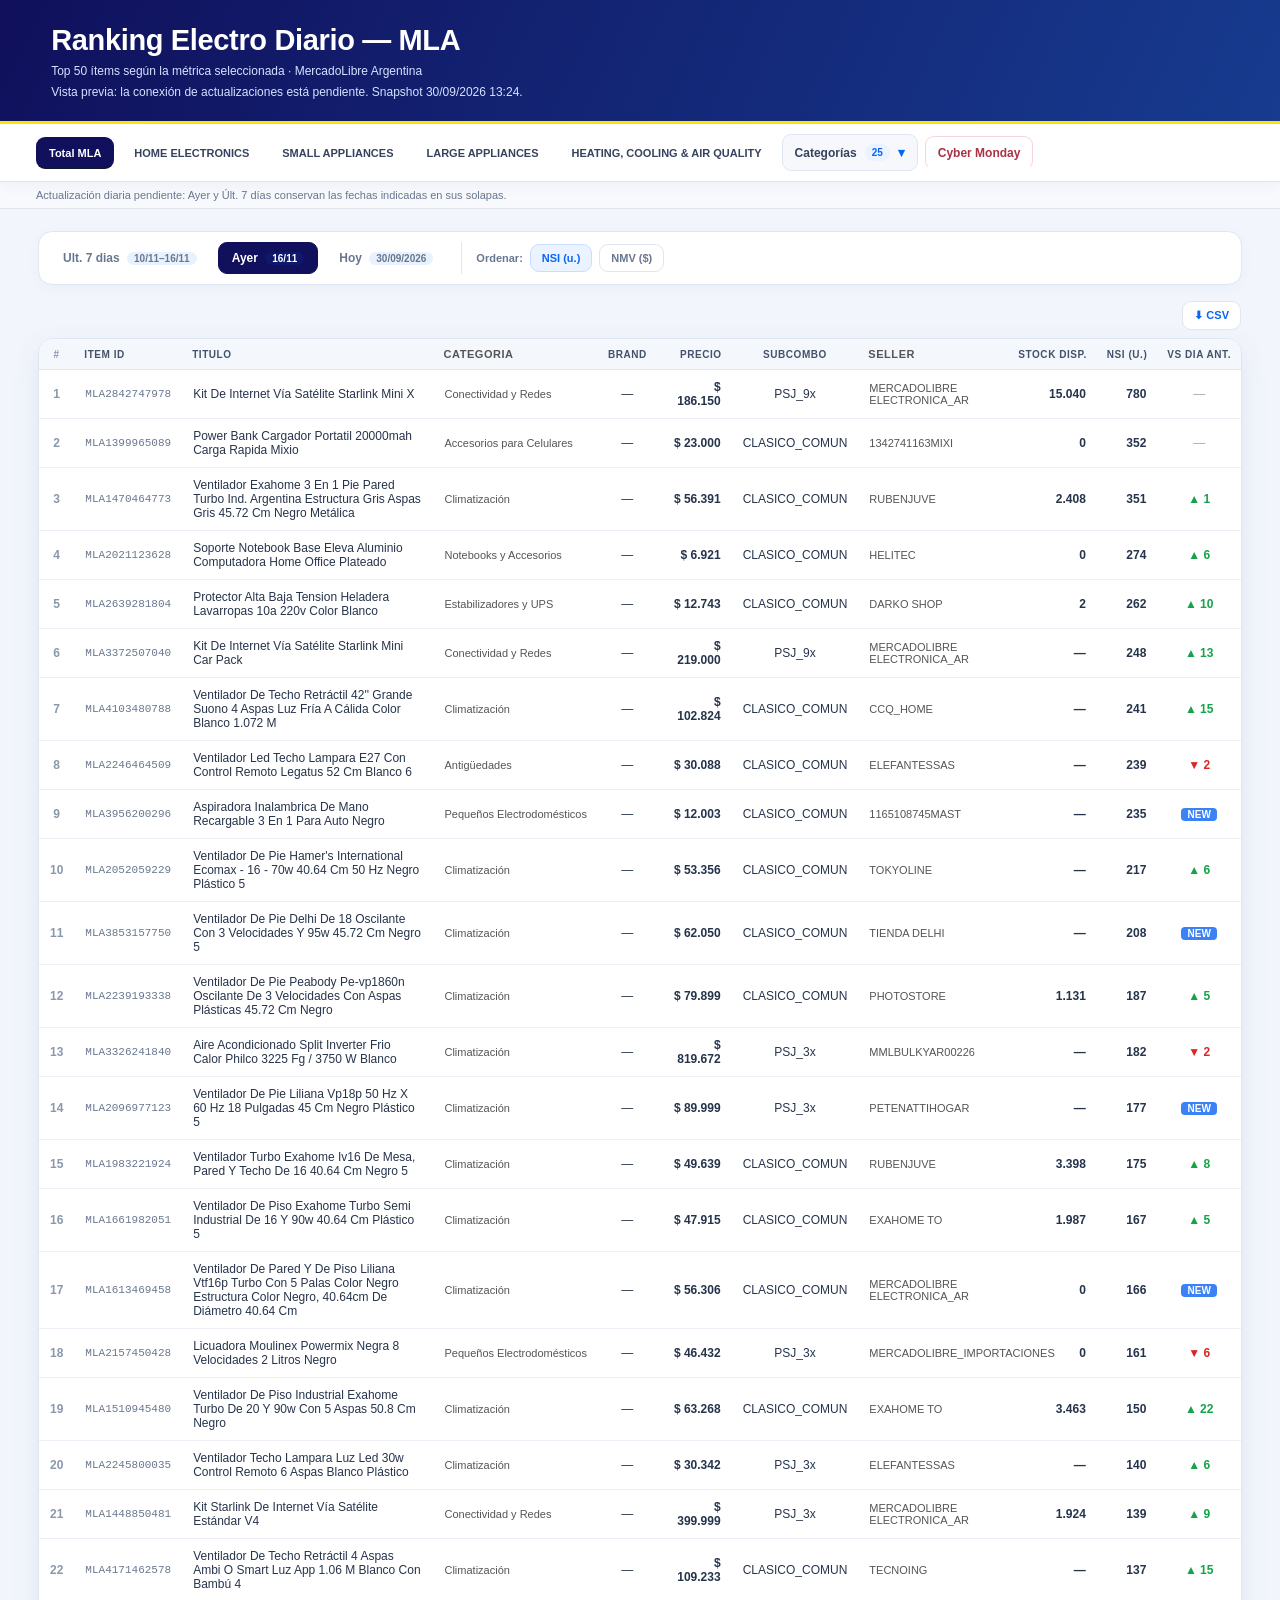
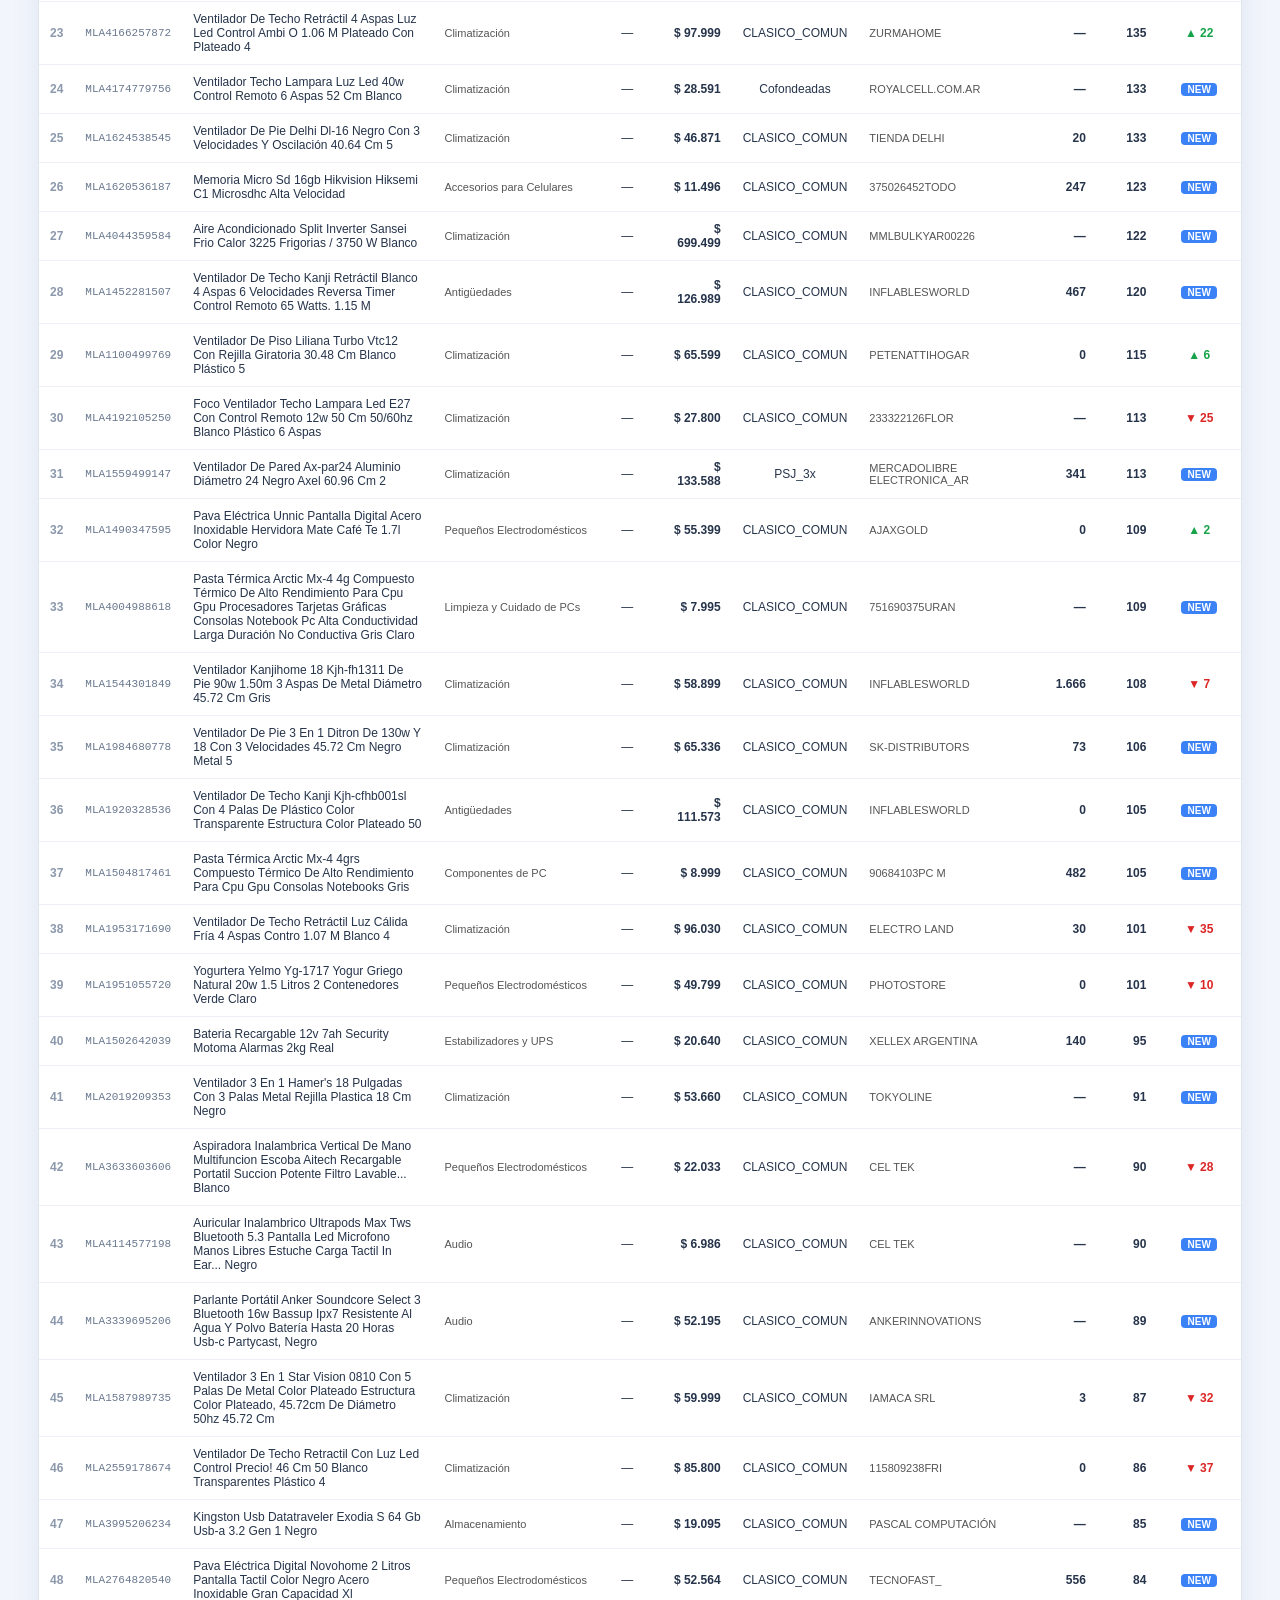
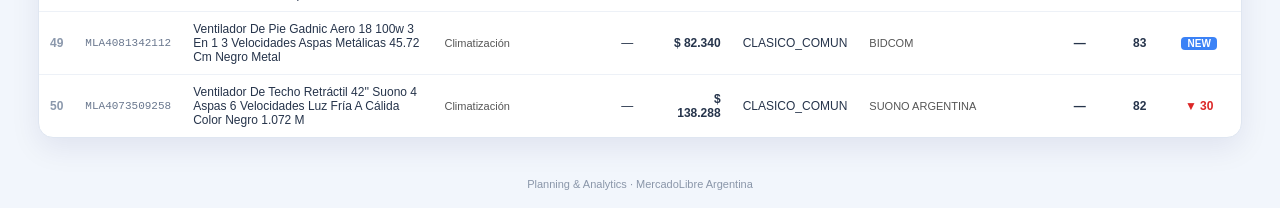
<file: index.html>
<!doctype html>
<html lang="es">
<meta charset="utf-8">
<meta name="viewport" content="width=device-width, initial-scale=1">
<title>Ranking Electro · MercadoLibre Argentina</title>
<body>
<p id="message">Cargando ranking…</p>
<noscript><p>Activá JavaScript para ver los datos actualizados. <a href="snapshot.html">Ver archivo histórico</a>.</p></noscript>
<script>
(async function () {
  try {
    const response = await fetch('snapshot.html', {cache: 'no-store'});
    if (!response.ok) throw new Error('No se pudo cargar el ranking');
    let html = await response.text();
    if (!html.includes('class="cat-tabs"') || !html.includes('</body>')) throw new Error('El formato del ranking cambió');
    html = html.replace('</head>', '<link rel="stylesheet" href="theme-preview.css?v=20261102-2"></head>');
    html = html.replace('</body>', '<script src="theme-preview.js?v=20261102-2"><\/script><script src="ranking-comparison.js?v=20261102-2"><\/script><script src="cyber-preview.js?v=20261102-2"><\/script><script src="refresh-preview.js?v=20261102-2"><\/script></body>');
    document.open(); document.write(html); document.close();
  } catch (error) {
    document.getElementById('message').textContent = error.message;
  }
})();
</script>
</body>
</html>
</file>
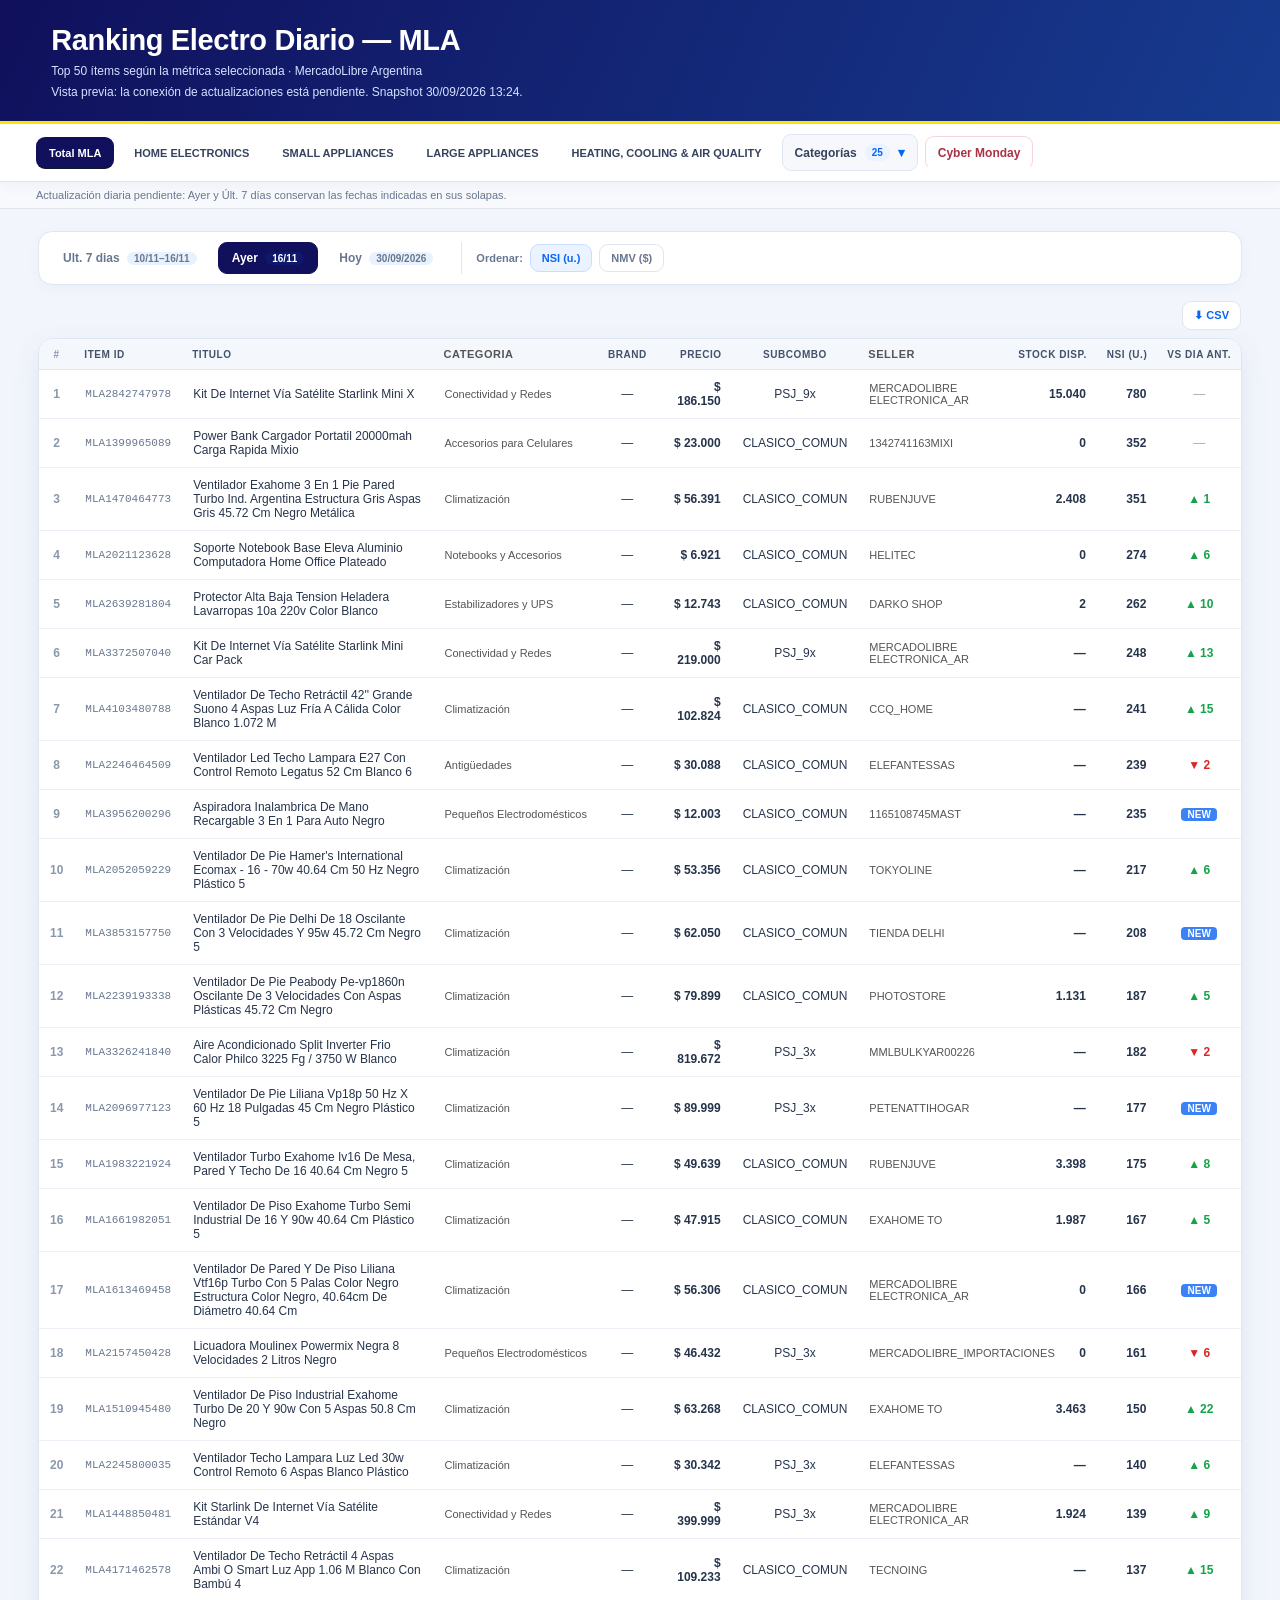
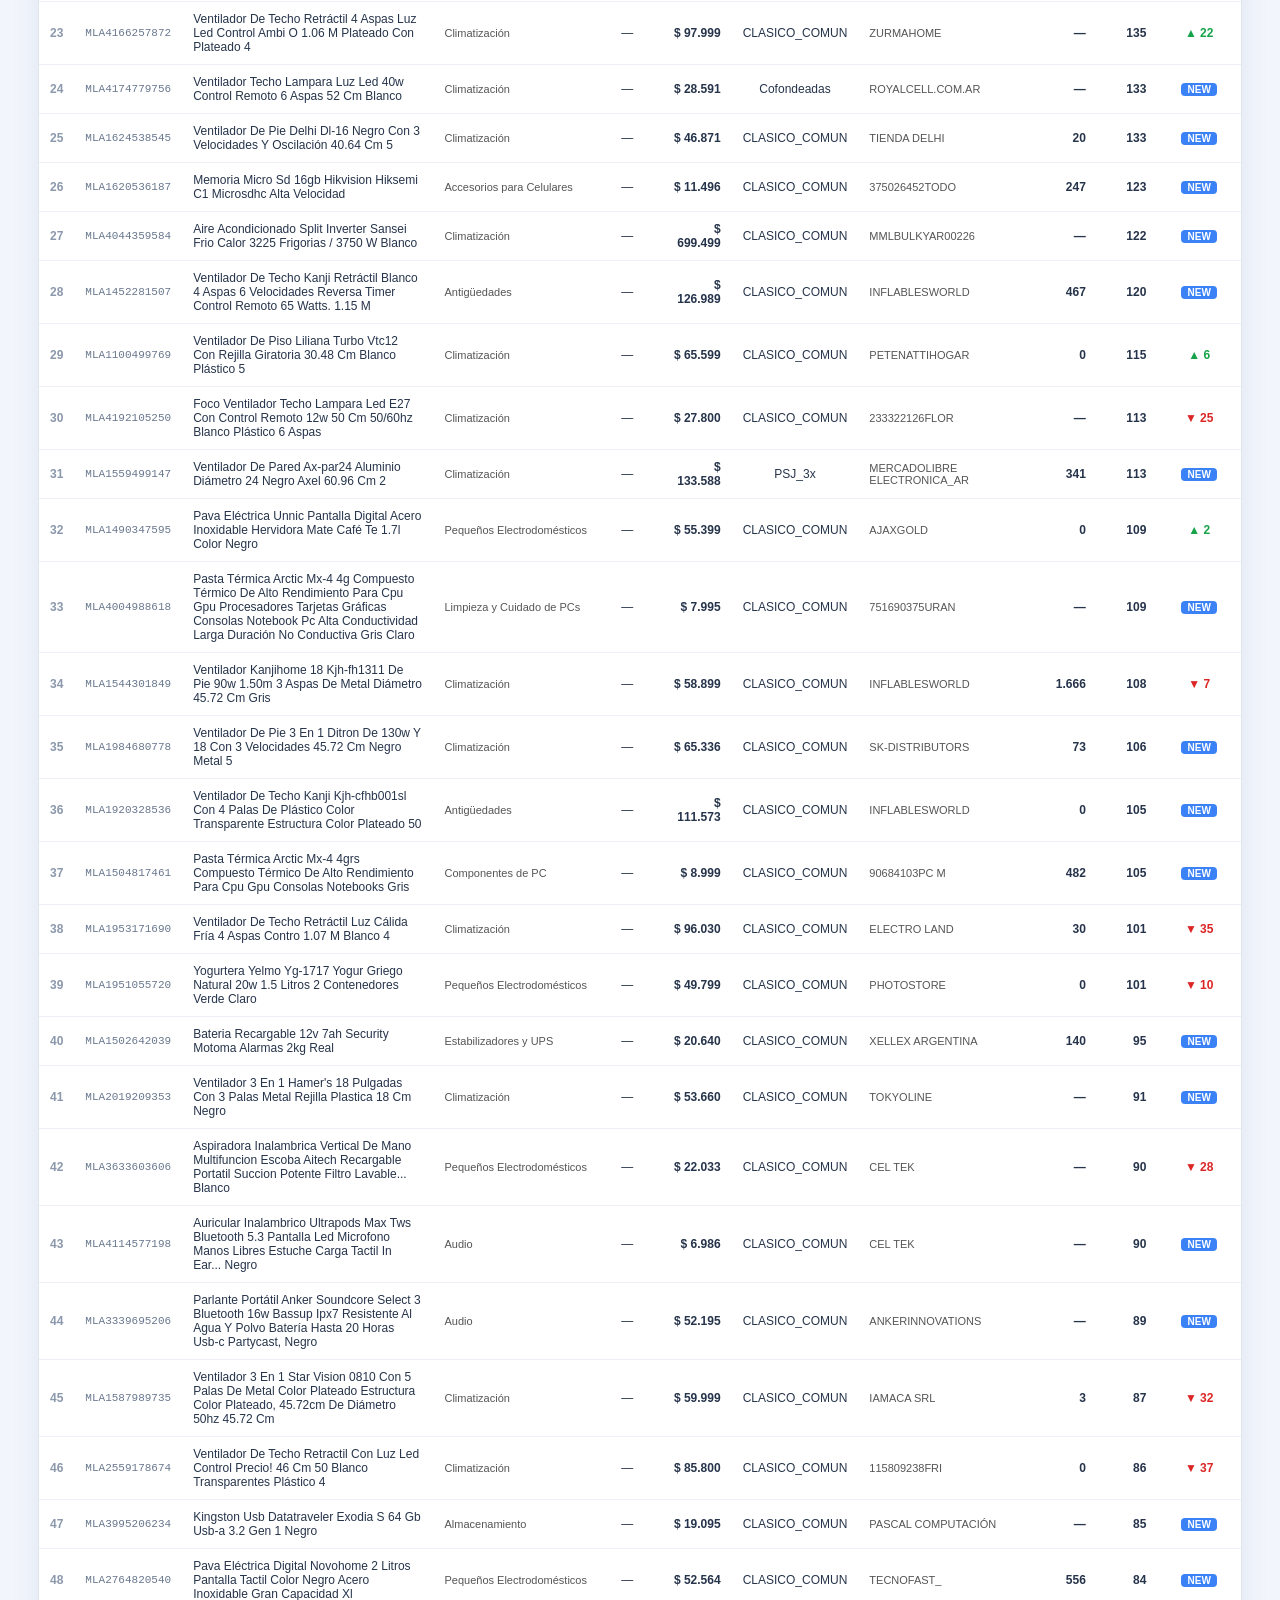
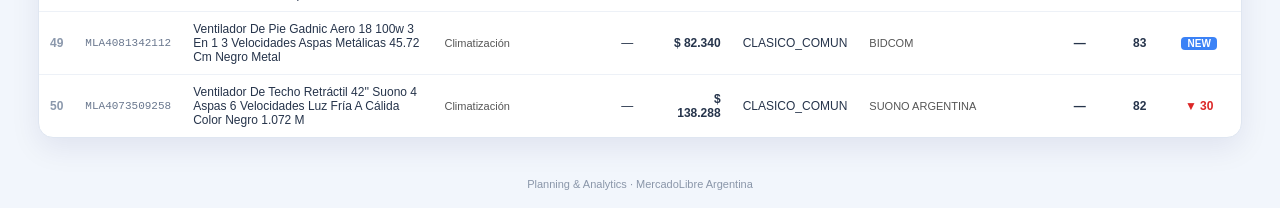
<file: preview.html>
<!doctype html>
<html lang="es">
<meta charset="utf-8">
<meta name="viewport" content="width=device-width, initial-scale=1">
<title>Vista previa · Ranking Electro MLA</title>
<body>
<p id="message">Cargando vista previa del ranking…</p>
<script>
(async function () {
  try {
    const response = await fetch('snapshot.html', {cache: 'no-store'});
    if (!response.ok) throw new Error('No se pudo cargar el ranking');
    let html = await response.text();
    if (!html.includes('class="cat-tabs"') || !html.includes('</body>')) throw new Error('El formato del ranking cambió');
    html = html.replace('</head>', '<link rel="stylesheet" href="theme-preview.css?v=20261102-2"></head>');
    html = html.replace('</body>', '<script src="theme-preview.js?v=20261102-2"><\/script><script src="ranking-comparison.js?v=20261102-2"><\/script><script src="cyber-preview.js?v=20261102-2"><\/script><script src="refresh-preview.js?v=20261102-2"><\/script></body>');
    document.open(); document.write(html); document.close();
  } catch (error) {
    document.getElementById('message').textContent = error.message;
  }
})();
</script>
</body>
</html>
</file>
<file: theme-preview.css>
:root {
  --ink: #18243a;
  --muted: #69778e;
  --navy: #10105c;
  --blue: #0866f5;
  --blue-soft: #eaf3ff;
  --line: #dfe6f1;
  --surface: #ffffff;
  --canvas: #f2f6fc;
  --accent: #ffe600;
  --shadow: 0 10px 30px rgba(16, 16, 92, .08);
}

html { background: var(--canvas); }
body {
  background: var(--canvas);
  color: var(--ink);
  font-family: Inter, "Segoe UI", Arial, sans-serif;
}

.header {
  background: linear-gradient(115deg, #10105c 0%, #173b8f 100%);
  border: 0;
  border-bottom: 3px solid var(--accent);
  color: #fff;
  padding: 24px clamp(18px, 4vw, 56px) 22px;
}
.header h1 { color: #fff; font-size: clamp(21px, 2.3vw, 29px); letter-spacing: -.35px; }
.header p { color: #d5e2ff; font-size: 12px; margin-top: 7px; }
.header p.preview-note { background: transparent; border: 0; color: #d5e2ff; padding: 0; }

.cat-tabs {
  align-items: center;
  background: rgba(255,255,255,.96);
  border-bottom: 1px solid var(--line);
  box-shadow: 0 4px 14px rgba(16, 16, 92, .04);
  display: flex;
  flex-wrap: nowrap;
  gap: 7px;
  overflow: visible;
  padding: 10px clamp(12px, 3vw, 36px);
  position: sticky;
  top: 0;
  z-index: 20;
}
.tab-separator { display: none; }
.tab-btn {
  background: transparent;
  border: 1px solid transparent;
  border-radius: 9px;
  color: var(--muted);
  flex: 0 0 auto;
  font-size: 12px;
  padding: 9px 12px;
  transition: background .15s ease, color .15s ease, border-color .15s ease;
}
.tab-btn:hover { background: var(--blue-soft); color: var(--navy); }
.tab-btn.grp-btn { color: #35435c; font-size: 11px; font-weight: 700; letter-spacing: 0; }
.tab-btn.grp-btn[data-cat="grp-total"] { background: var(--navy); color: #fff; }
.tab-btn.grp-btn[data-cat="grp-total"].active { background: var(--navy); color: #fff !important; }
.tab-btn.active:not(.grp-btn) { background: var(--blue-soft); border-color: #c8ddff; color: var(--blue) !important; }
.hs-main-btn { border-color: #f4d6da; color: #a93245; }

.category-more { flex: 0 0 auto; position: relative; }
.category-more > summary {
  align-items: center;
  background: #f6f8fc;
  border: 1px solid var(--line);
  border-radius: 9px;
  color: #35435c;
  cursor: pointer;
  display: flex;
  font-size: 12px;
  font-weight: 700;
  gap: 8px;
  list-style: none;
  padding: 9px 12px;
  white-space: nowrap;
}
.category-more > summary::-webkit-details-marker { display: none; }
.category-more > summary::after { content: "▾"; color: var(--blue); font-size: 13px; }
.category-more[open] > summary { background: var(--blue-soft); border-color: #c8ddff; }
.category-count {
  background: var(--blue-soft);
  border-radius: 999px;
  color: var(--blue);
  font-size: 10px;
  font-weight: 700;
  padding: 3px 7px;
}
.preview-note {
  background: #f7f9fd;
  border-bottom: 1px solid var(--line);
  color: var(--muted);
  font-size: 11px;
  padding: 7px clamp(12px, 3vw, 36px);
}
.category-menu {
  background: var(--surface);
  border: 1px solid var(--line);
  border-radius: 14px;
  box-shadow: var(--shadow);
  display: grid;
  gap: 3px;
  grid-template-columns: repeat(2, minmax(170px, 1fr));
  max-height: min(65vh, 520px);
  min-width: min(440px, calc(100vw - 28px));
  overflow: auto;
  padding: 9px;
  position: absolute;
  right: 0;
  top: calc(100% + 8px);
  z-index: 30;
}
.category-menu .tab-btn {
  border: 0;
  border-radius: 8px;
  text-align: left;
  white-space: normal;
}
.category-menu .tab-btn.active { background: var(--blue-soft); }

.cat-panel { padding: 22px clamp(14px, 3vw, 38px); }
.day-bar {
  align-items: center;
  background: var(--surface);
  border: 1px solid var(--line);
  border-radius: 14px;
  box-shadow: 0 4px 14px rgba(16, 16, 92, .035);
  gap: 7px;
  margin-bottom: 16px;
  padding: 10px;
}
.day-btn {
  background: transparent;
  border: 1px solid transparent;
  border-radius: 9px;
  color: var(--muted);
  padding: 8px 13px;
}
.day-btn:hover { background: var(--blue-soft); color: var(--navy); }
.day-btn.active { background: var(--navy); border-color: var(--navy); box-shadow: none; color: #fff; }
.date-tag { background: rgba(8,102,245,.09); color: inherit; }
.day-sort-sep { background: var(--line); margin: 0 7px; }
.day-sort-lbl { color: var(--muted); }
.cat-sort-btn { border: 1px solid var(--line); border-radius: 9px; color: var(--muted); padding: 7px 11px; }
.cat-sort-btn.active { background: var(--blue-soft); border-color: #c8ddff; color: var(--blue); }

.card {
  background: var(--surface);
  border: 1px solid var(--line);
  border-radius: 15px;
  box-shadow: var(--shadow);
}
table { font-size: 12px; }
thead tr { background: #f4f7fc; }
thead th { border-bottom: 1px solid var(--line); color: #43516a; font-size: 10px; letter-spacing: .55px; }
tbody td { border-bottom-color: #edf1f7; color: #26344b; padding: 10px 11px; }
tbody tr:hover { background: #f5f9ff !important; }
.col-rank { color: #8b98ac; }
.col-id { color: #69778e; }
.dl-bar { margin: 0 1px 8px; }
.dl-btn { background: #fff; border: 1px solid var(--line); border-radius: 9px; color: var(--blue); padding: 7px 11px; }
.dl-btn:hover { background: var(--blue-soft); border-color: #c8ddff; color: var(--navy); }
.footer { color: #8a96a9; }

.hs-period-bar { background: linear-gradient(115deg, #8f2944 0%, #c54b50 100%); border-radius: 14px; padding: 14px 18px; }
.hs-cat-tabs { border-color: var(--line); border-radius: 13px; box-shadow: 0 4px 14px rgba(16, 16, 92, .035); }
.hs-cat-btn.active { color: var(--blue); }
.hs-cat-tabs { align-items: center; overflow: visible; }
.hs-cat-tabs .category-menu { z-index: 25; }
.hs-cat-tabs .category-menu .hs-cat-btn { text-align: left; white-space: normal; border-radius: 7px; padding: 9px 11px; }
.hs-day-btn { background: #fff; border-color: var(--line); color: #43516a; }
.hs-day-btn.active { background: var(--navy); border-color: var(--navy); color: #fff; }
.hs-day-btn .date-tag { background: #eaf3ff; color: #43516a; }
.hs-day-btn.active .date-tag { background: rgba(255,255,255,.18); color: #fff; }

@media (max-width: 760px) {
  .cat-tabs { flex-wrap: wrap; position: static; }
  .category-menu { grid-template-columns: 1fr; right: auto; left: 0; }
  .cat-panel { padding: 14px 10px; }
  .day-bar { align-items: stretch; }
  .day-sort-sep { display: none; }
  .day-sort-lbl { padding: 5px 4px; }
}
</file>
